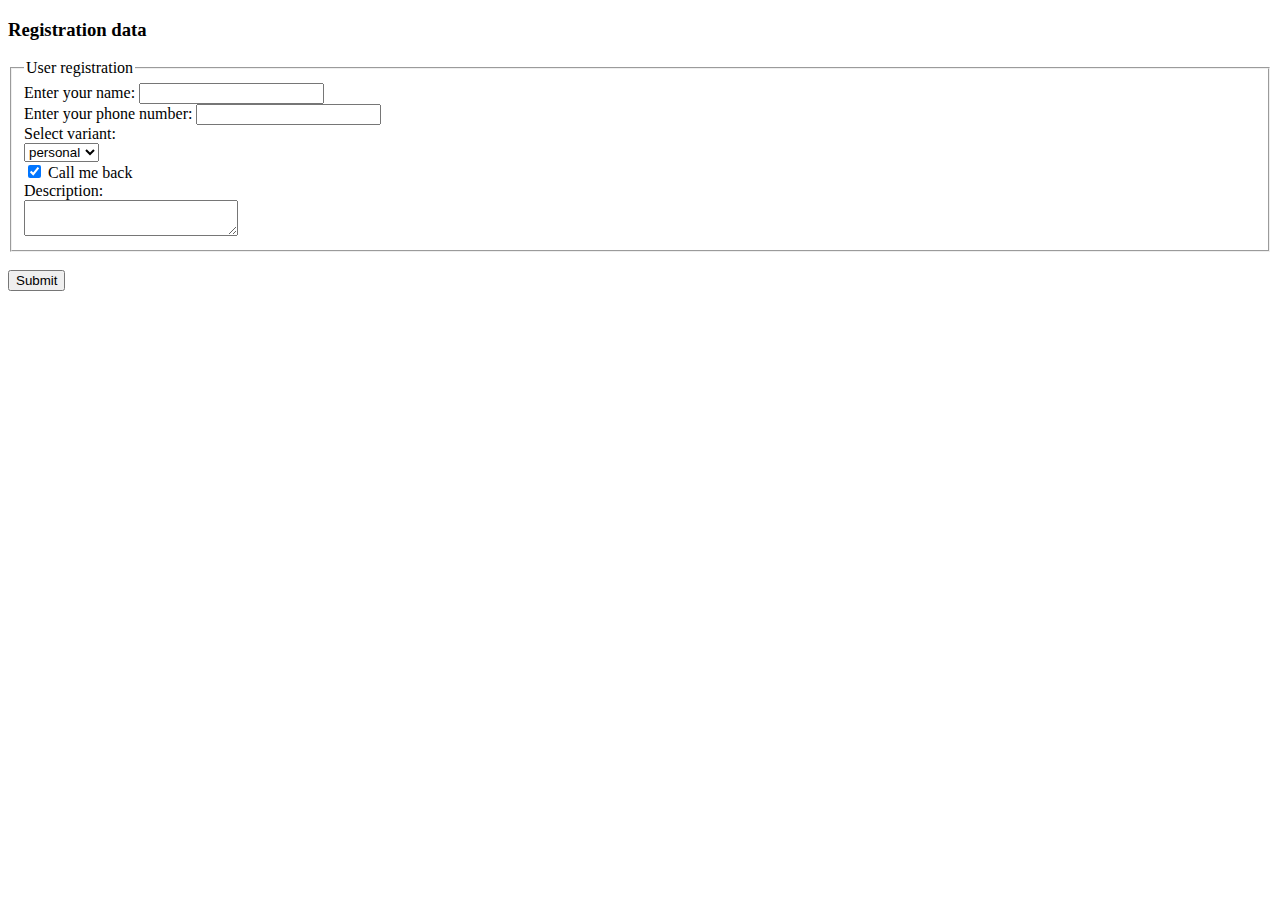
<file: index.html>
<!doctype html>
<html>
<head>
    <meta charset="utf-8">
    <title>Register page</title>
</head>
<body>
<h3>Registration data</h3>
<form>
    <fieldset>
        <legend>User registration</legend>
    <label for="textfield">Enter your name:</label>
    <input type="text" id="textfield" value="" maxlength="25" required> 
    <br>
    <label for="phone_number">Enter your phone number:</label>
    <input type="tel" id="phone_number" value="" required>
    <br>
    <label>Select variant:</label> 
    <br>
    <select>
            <option value="personal">personal</option>
            <option value="personal">business</option>
    </select>
    <br>
    <input type="checkbox" id="Call_me_back" value="Call" checked> Call me back<br>
    <label for="choise">Description:</label><br>
    <textarea name="textarea" id="choise" cols="24" rows="2" required></textarea>
</fieldset>
    <br>
    <input type="submit" formaction="success.html" value="Submit">
</form>
</body>
</html>
</file>
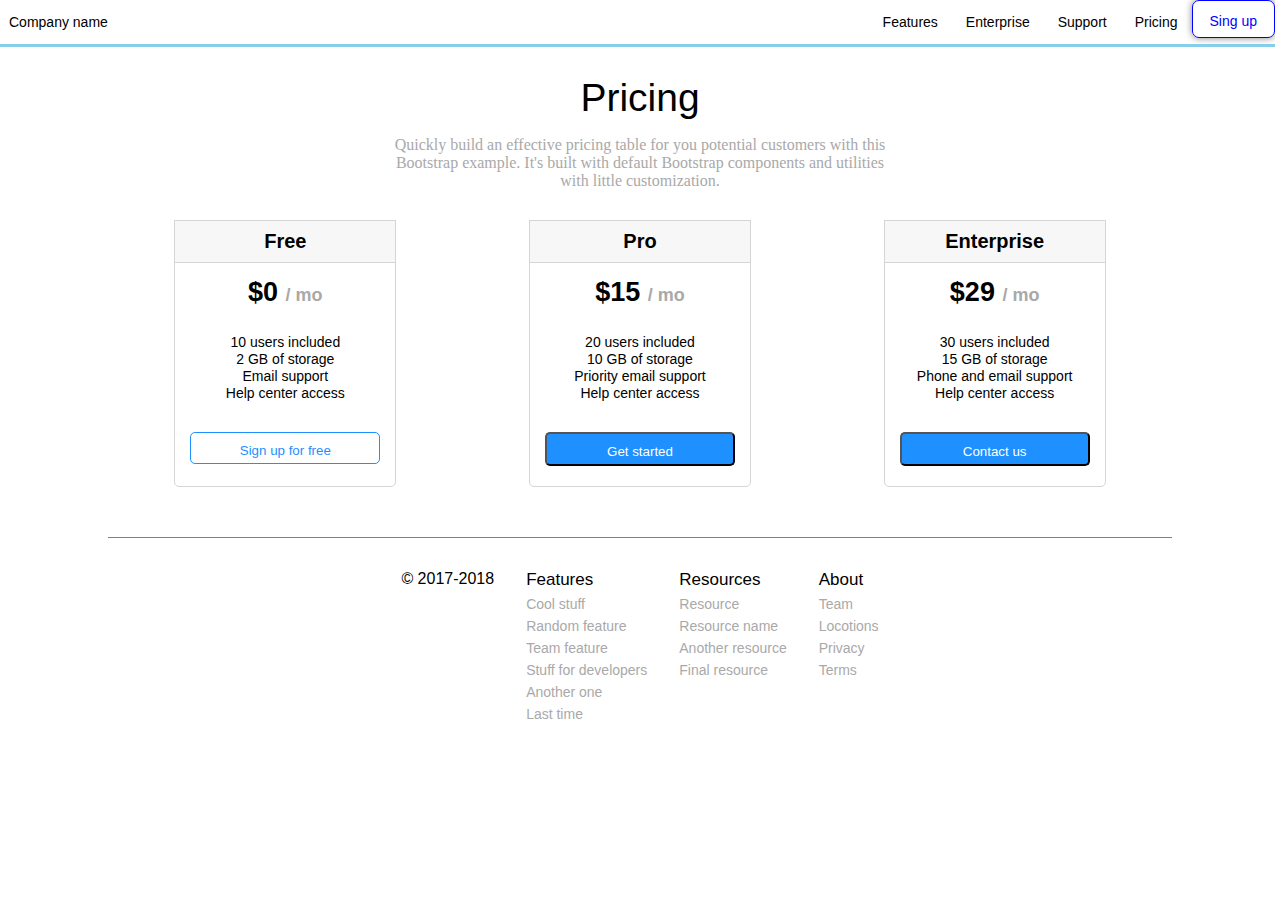
<file: HW2/index.html>
﻿<!doctype html>
<html>
<head>
    <link href="style.css" rel="stylesheet">
    <meta charset="utf-8">
    <title>Page</title>
</head>
<body>
<ul class="navigation">
    <li id="comname"><a href="#">Company name</a></li>
    <li><a href="#">Features</a></li>
    <li><a href="#">Enterprise</a></li>
    <li><a href="#">Support</a></li>
    <li><a href="#">Pricing</a></li>
    <li class="sign"><a href="#">Sing up</a></li>
</ul>
<h1>Pricing</h1>
<p class="headp1">Quickly build an effective pricing table for you potential customers with this<br> Bootstrap example.
    It's built with default
    Bootstrap components and utilities <br>with little customization.</p>
<div class="flex-container">
    <article class="flex-item">
        <h4 class="name">Free</h4>
        <p class="desc1">$0 <span id="mo">/ mo</span></p>
        <p class="desc">
            10 users included<br> 2 GB of storage<br> Email support<br> Help center access
        </p>
        <button type="button" class="sign" id="firstbutton">Sign up for free</button>
    </article>
    <article class="flex-item">
        <h4 class="name">Pro</h4>
        <p class="desc1">$15 <span id="mo">/ mo</span></p>
        <p class="desc">
            20 users included<br> 10 GB of storage<br> Priority email support<br> Help center access
        </p>
        <button type="button" class="sign">Get started</button>
    </article>
    <article class="flex-item">
        <h4 class="name">Enterprise</h4>
        <p class="desc1">$29 <span id="mo">/ mo</span></p>
        <p class="desc">
            30 users included<br> 15 GB of storage<br> Phone and email support<br> Help center access
        </p>
        <button type="button" class="sign">Contact us</button>
    </article>

</div>

<footer class="footer">
    <ul class="foot1">
        <li class="foot">© 2017-2018</li>
    </ul>
    <ul class="foot1">
        <li><a href="#" class="big">Features</a></li>
        <li><a href="#">Cool stuff</a></li>
        <li><a href="#">Random feature</a></li>
        <li><a href="#">Team feature</a></li>
        <li><a href="#">Stuff for developers</a></li>
        <li><a href="#">Another one</a></li>
        <li><a href="#">Last time</a></li>
    </ul>

    <ul class="foot1">
        <li><a href="#" class="big">Resources</a></li>
        <li><a href="#">Resource</a></li>
        <li><a href="#">Resource name</a></li>
        <li><a href="#">Another resource</a></li>
        <li><a href="#">Final resource</a></li>
    </ul>
    <ul class="foot1">
        <li ><a href="#" class="big">About</a></li>
        <li><a href="#">Team</a></li>
        <li><a href="#">Locotions</a></li>
        <li><a href="#">Privacy</a></li>
        <li><a href="#">Terms</a></li>
    </ul>
</footer>
</body>
</html>
</file>
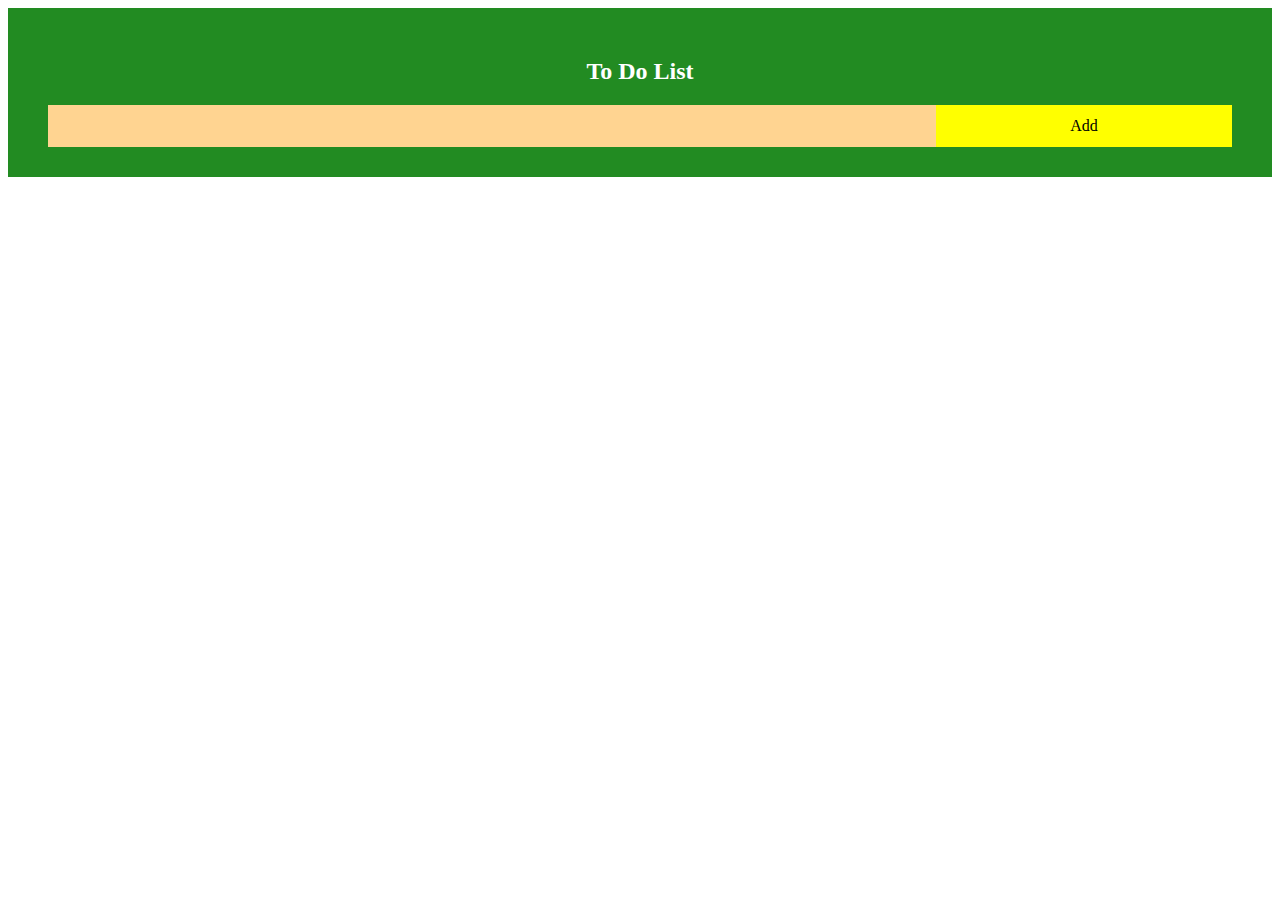
<file: ToDoList/index.html>
﻿<html>
<head>
<link href="style.css" rel="stylesheet">
  <meta charset="UTF-8">
  <meta name="viewport" content="width=device-width, initial-scale=1.0">
  <meta http-equiv="X-UA-Compatible" content="ie=edge">
  <title>To do list</title>
</head>
<body> 
<script src = "script1.js"></script>
<div id="myDIV" class="header">
  <h2>To Do List</h2>
  <input type="text" id="myInput">
  <span onclick="newElement()" class="addBtn">Add</span>
</div>
<ul id="myUL">
</ul>
</body>
</html>
</file>
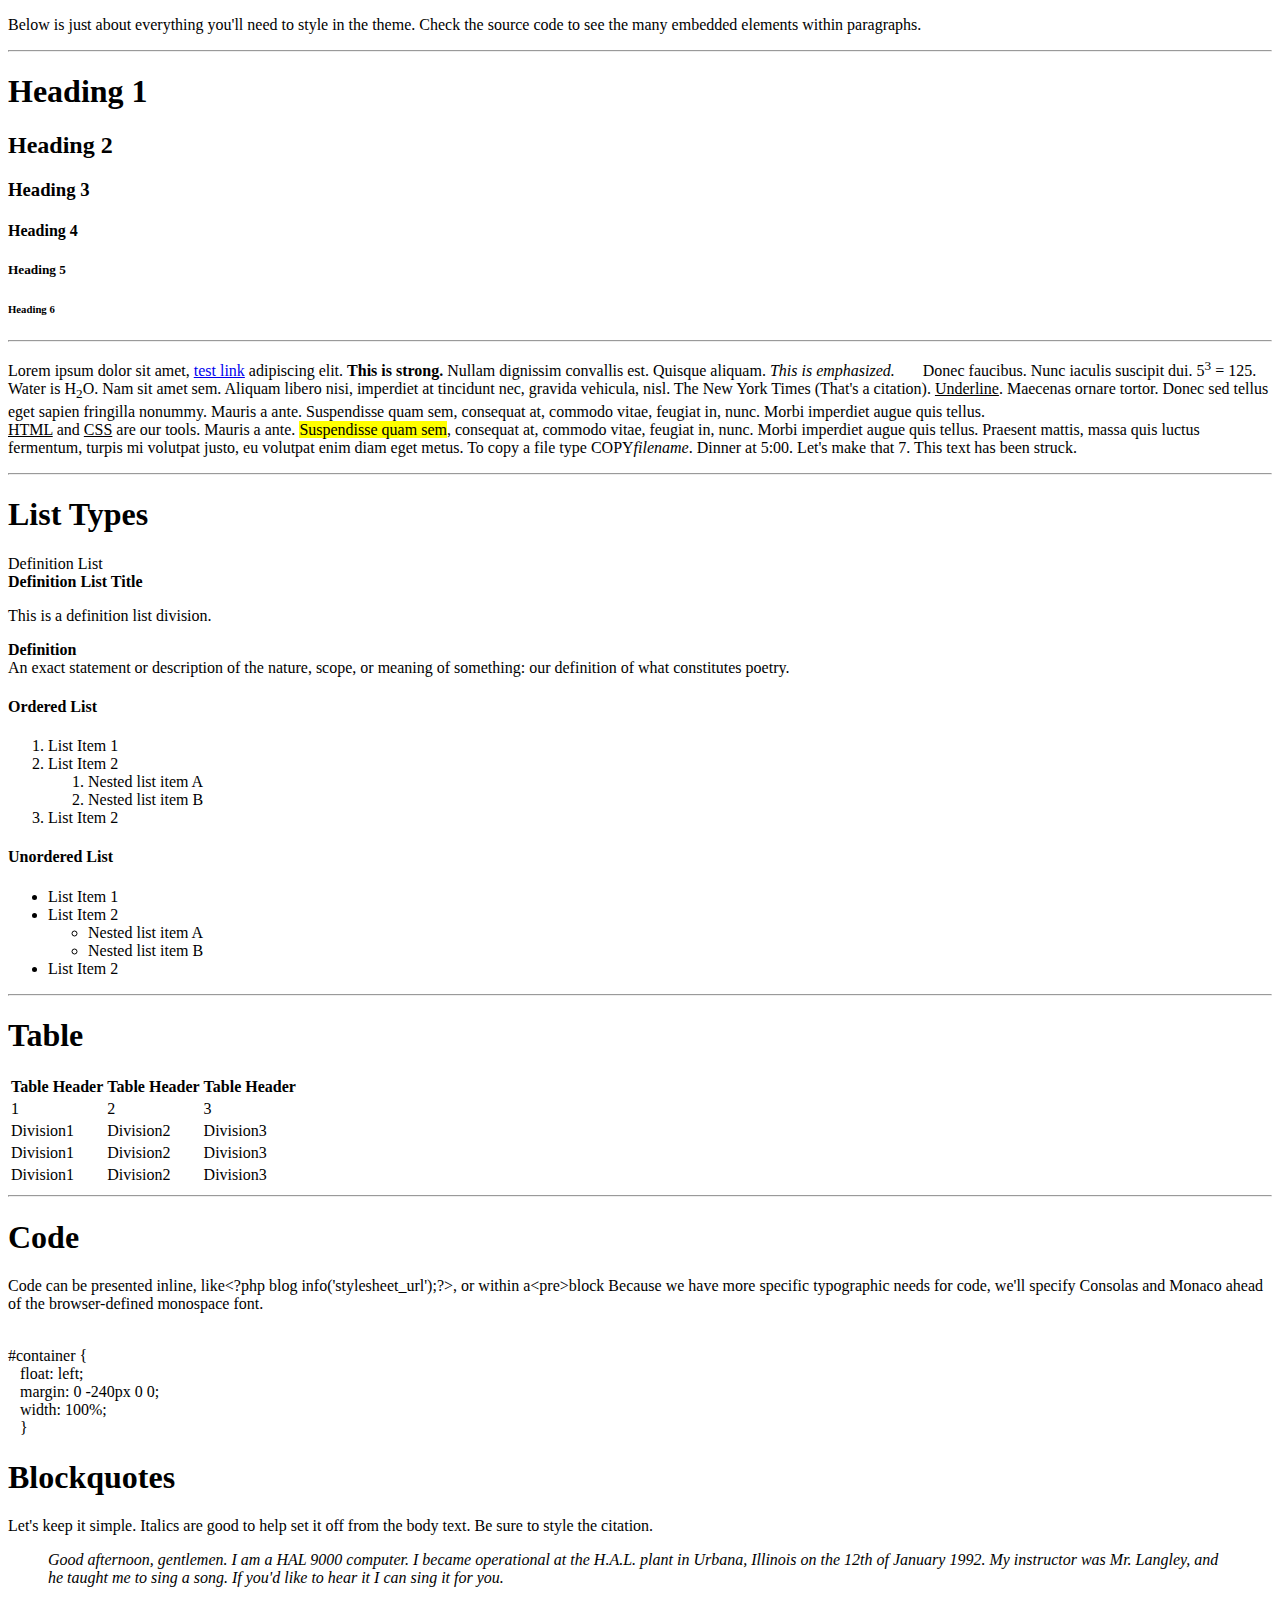
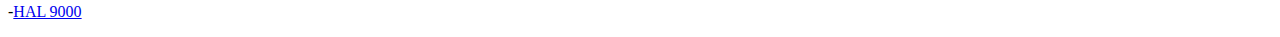
<file: task1.html>
<!doctype html>
<html>
<head>
    <meta charset="utf-8">
    <title>My first HTML task</title>
</head>
<body>
         <p>
            Below is just about everything you'll need to style in the theme.
             Check the source code to see the many embedded elements within paragraphs.
        </p>
        <hr>
    <h1>Heading 1</h1>
    <h2>Heading 2</h2>
    <h3>Heading 3</h3>    
    <h4>Heading 4</h4>
    <h5>Heading 5</h5>
    <h6>Heading 6</h6>   
    <hr>
    <p>
        Lorem ipsum dolor sit amet, <a href="google.com">test link</a> adipiscing elit. <strong>This is strong.</strong> Nullam dignissim
            convallis est. Quisque aliquam. <i>This is emphasized.</i> &nbsp; &nbsp; &nbsp; Donec faucibus. Nunc iaculis
            suscipit dui. 5<sup>3</sup> = 125. Water is H<sub>2</sub>O. Nam sit amet sem. Aliquam libero nisi, imperdiet at
            tincidunt nec, gravida vehicula, nisl. The New York Times (That's a citation). <ins>Underline</ins>.
            Maecenas ornare tortor. Donec sed tellus eget sapien fringilla nonummy. Mauris a ante. 
            Suspendisse quam sem, consequat at, commodo vitae, feugiat in, nunc. Morbi imperdiet 
            augue quis tellus. <br> <ins>HTML</ins> and <ins>CSS</ins> are our tools. Mauris a ante. <mark>Suspendisse quam sem</mark>, 
            consequat at, commodo vitae, feugiat in, nunc. Morbi imperdiet augue quis tellus. Praesent mattis, massa
            quis luctus fermentum, turpis mi volutpat justo, eu volutpat enim diam eget metus. To copy a 
            file type COPY<i>filename</i>. Dinner at 5:00. Let's make that 7. This text has been struck.
        </p>
        <hr>
        <h1>List Types</h1>
        <p>Definition List <br> <strong>Definition List Title</strong></p>
        <p>This is a definition list division.</p>
        <p><strong>Definition</strong> <br>An exact statement or description of the nature, scope,
         or meaning of something: our definition of what constitutes poetry.</p>
         <h4>Ordered List</h4>
         <ol>
             <li>List Item 1</li>
             <li>List Item 2
                <ol>
                    <li>Nested list item A</li>
                    <li>Nested list item B</li>
                </ol>    
                </li>
              <li>List Item 2</li>
         </ol>   
         <h4>Unordered List</h4>
         <ul>
                <li>List Item 1</li>
                <li>List Item 2
                   <ul>
                       <li>Nested list item A</li>
                       <li>Nested list item B</li>
                   </ul>  
                   </li>  
                 <li>List Item 2</li>
            </ul>  
            <hr>   
            <h1>Table</h1>
            <table>
                <tr>
                    <th>Table Header</th>
                    <th>Table Header</th>
                    <th>Table Header</th>
                </tr>
                <tr>
                        <td>1</td>
                        <td>2</td>
                        <td>3</td>
                </tr>
                 <tr>
                        <td>Division1</td>
                        <td>Division2</td>
                        <td>Division3</td>
                 </tr>    
                <tr>
                        <td>Division1</td>
                        <td>Division2</td>
                        <td>Division3</td>
                </tr>
                <tr>
                        <td>Division1</td>
                        <td>Division2</td>
                        <td>Division3</td>
                </tr>
            </table>
            <hr>   
            <h1>Code</h1>
            <p>Code can be presented inline, like&lt;?php blog info('stylesheet_url');?&gt;, or within a&lt;pre&gt;block
                    Because we have more specific typographic needs for code, we'll specify Consolas and 
                    Monaco ahead of the browser-defined monospace font.
            </p>
            <p>
                    <br>#container {
                        <br>&nbsp; &nbsp;float: left;
                        <br>&nbsp; &nbsp;margin: 0 -240px 0 0;
                        <br>&nbsp; &nbsp;width: 100%;
                        <br>&nbsp; &nbsp;}
            </p>
            <h1>Blockquotes</h1>
            <p>Let's keep it simple. Italics are good to help set it off from the body text. Be sure to style the citation.</p>
            <blockquote><i>Good afternoon, gentlemen. I am a HAL 9000 computer. I became operational at the H.A.L. plant in Urbana,
                 Illinois on the 12th of January 1992. My instructor was Mr. 
                 Langley, and he taught me to sing a song. If you'd like to hear it I can sing it for you.</i></blockquote>
                 <p>-<a href="ukr.net">HAL 9000</a></p>
 </body>
</html>
</file>
<file: HW2/style.css>
body {
  background: white;
font-family: sans-serif;
}

.navigation {
  list-style: none;
  margin: 0; 
  border-bottom: solid skyblue;
  overflow: hidden;
  position: fixed;
  top: 0;
  width: 100%;
  right: 5px;
  background: white;
  display: flex;
  -webkit-flex-flow: row wrap;
  justify-content: flex-end;
}

.navigation a {
  text-decoration: none;
  display:flex;
  padding: 1em;
  color: black;
  font-size: 14px;
}

.navigation a:hover {
 background: darken(deepskyblue, 2%);
}

@media all and (max-width: 800px) {
  .navigation {
      justify-content: space-around;
  }
}

@media all and (max-width: 600px) {
  .navigation {
      -webkit-flex-flow: column wrap;
    flex-flow: column wrap;
    padding: 0;
  }
  
  .navigation a { 
    text-align: center; 
    padding: 10px;
    border-top: 1px solid rgba(255,255,255,0.3); 
    border-bottom: 1px solid rgba(0,0,0,0.1); 
      display: block;
      padding: 10px;
  }

  .navigation li:last-of-type a {
    border-bottom: none;
  }
.navigation li:first-of-type a {
    border-bottom: none;
    display: flex;
    justify-content: flex-start;
  }
}
 
.flex-container {
  margin: 0;
  list-style: none;
  display: flex;
  flex-flow: row wrap;
  justify-content: space-between;
  padding-bottom: 50px;
  border-bottom: 1px solid gray;
  align-self:center;
    margin-left: 100px;
    margin-right: 100px;
    
}

.flex-item {
  border-color: black;
  border: 1px solid; 
  background: white;
  padding: 5px;
  width: 210px;
  height: 255px;
  margin-top: 10px;
  line-height: 17px;
  color: black;
  font-weight: bold;
  font-size: 20px;
  text-align:center;
  margin: auto; 
  border-radius: 5px;
    border: 1px solid #d6d4d4;
}

h1 {
    text-align: center;
    padding-top: 50px;
    font-size: 39px;
    font-family: Corbel, sans-serif;
    font-weight:100;
    position:static;
    margin-bottom: 0px;
}

p {
    text-align: center;
    word-wrap: break-word;
    margin-bottom: 30px;
}

.headp1 {
    font-family: Corbel;
    width: auto;
    height: auto;
    position:static;
    color: DarkGray;
}

.sign a {
   color: blue;
   font-family: sans-serif;
   border: 1px solid blue;
   border-radius: 7px;
   box-shadow:  0 0 7px rgba(0,0,0,0.5);
   padding: 17px;
   height: 7px;
   padding-top: 12px;
   padding-bottom: 17px;
}

.name {
    border: 1px solid #d6d4d4;
    margin: -6px;
    padding: 12px;
    background: #f7f7f7;
}

.price {
    margin: auto;
}

#comname {
    margin-right: auto;
}

.foot {
    display: flex;
    flex-flow: row;
    justify-content: space-between;
}

.foot1 {
    text-align: left;
    padding: 10px;
    list-style-type: none;
}

.foot1 li {
    margin: 6px;
}

.foot1 li:hover a {
    color: rgb(11, 137, 255);
    text-decoration: none;
}

footer {
  padding: 0;
  margin: 0;
  list-style: none;
  display: flex;
  -webkit-flex-flow: row wrap;
  justify-content: center;
}
.foot1 a {
    text-decoration: none;
    display:grid;
    font-size: 14px;
    align-items: center;
    flex-direction: row;
    margin: auto;
    color: DarkGray;
}
.article p {
    font-size: 10px;
}
.flex-item button {
    border-color: 5px solid blue;
    background: dodgerblue;
    color: white;
    border-radius: 5px;
    padding: 17px;
    height: 7px;
    padding-top: 10px;
    padding-bottom: 20px;
    width: 190px
}
.desc1 {
    font-size: 27px;
}
.desc {
/*    color:DarkGray;*/
    font-size: 14px;
    font-weight:100;
}
#mo {
    color:DarkGray;
    font-size: 18px;
}

#firstbutton {
    background: white;
    color: dodgerblue;
    border: 1px solid dodgerblue;
}
a.big {
    font-size: 17px;
    color: black;
}
</file>
<file: ToDoList/style.css>
﻿
* {
    box-sizing: border-box;
}

ul {
    padding: 0;
}

ul li {
    cursor: pointer;
    position: relative;
    padding: 12px 8px 12px 40px;
    background: #e2e2e0;
    font-size: 18px;
    transition: 0.2s;
}

ul li:nth-child(odd) {
    background: #f9f9f9;
}

ul li:hover {
    background: #ddd;
}

ul li.checked {
    background: #888;
    color: #fff;
    text-decoration: line-through;
}

ul li.checked::before {
    content: '';
    position: absolute;
    border-color: #fff;
    border-style: solid;
    border-width: 0 2px 2px 0;
    top: 10px;
    left: 16px;
    transform: rotate(45deg);
    height: 15px;
    width: 7px;
}

.close {
    position: absolute;
    right: 0;
    top: 0;
    padding: 12px 16px 12px 16px;
}

.close:hover {
    background-color: #f44336;
    color: white;
}

.header {
    background-color: forestgreen;
    padding: 30px 40px;
    color: white;
    text-align: center;
}

.header:after {
    content: "";
    display: table;
    clear: both;
}

input {
    margin: 0;
    border: none;
    width: 75%;
    padding: 12px;
    float: left;
    font-size: 16px;
    background: #ffd491;
}

.addBtn {
    padding: 12px;
    width: 25%;
    background: yellow;
    color: black;
    float: left;
    text-align: center;
    font-size: 16px;
    cursor: pointer;
    transition: 0.3s;
    border-radius: 0;
}
</file>
